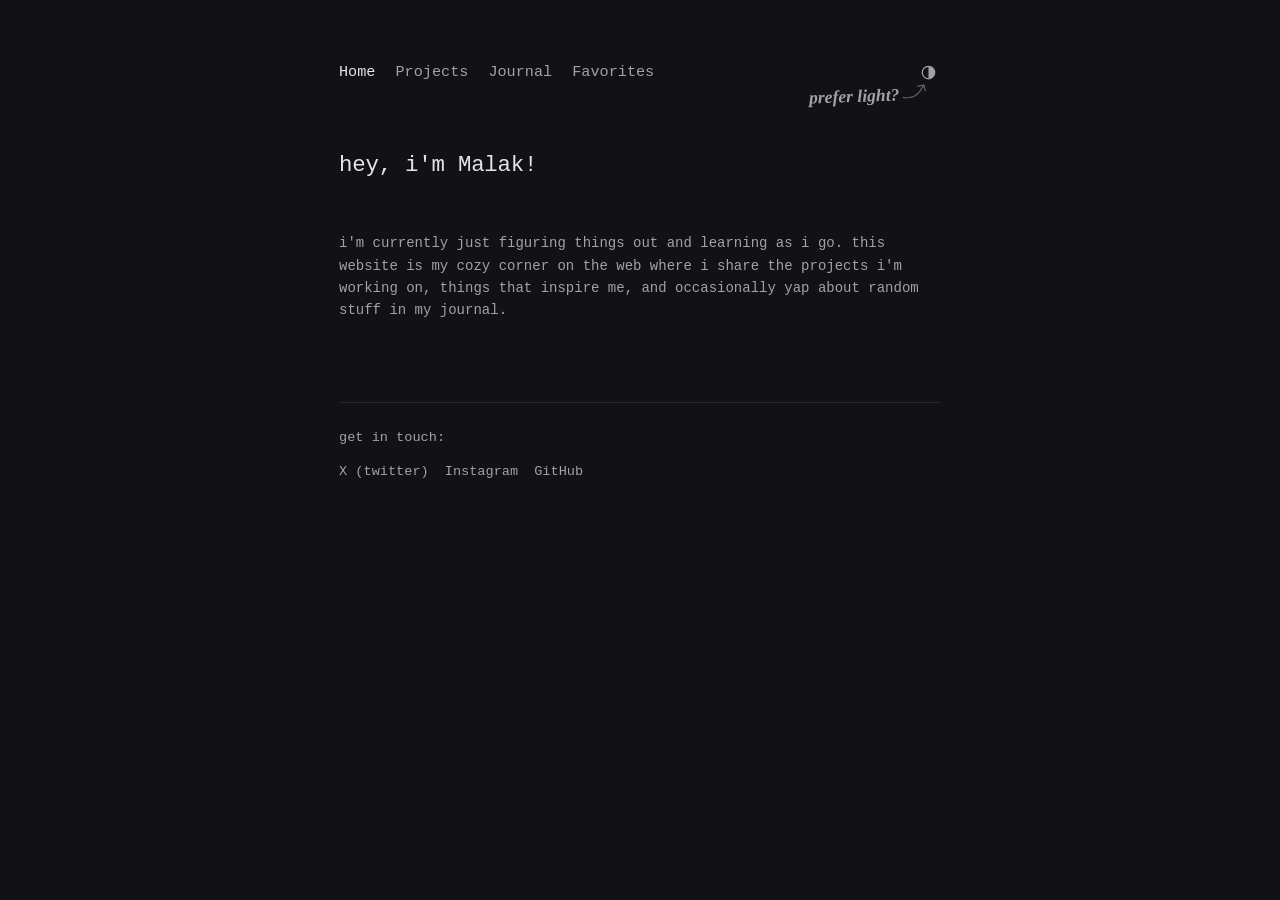
<file: index.html>
<!DOCTYPE html>
<html lang="en">

<head>
    <!-- The <meta> tags define metadata about the HTML document. -->
    <meta charset="UTF-8">
    <meta name="viewport" content="width=device-width, initial-scale=1.0">

    <!-- Title is crucial for SEO and appears in the browser tab. -->
    <title>malak's website | Home</title>

    <!-- Meta description summarizes the page content for search engines. -->
    <meta name="description"
        content="Welcome to the personal website of Malak. Explore my projects, read my journal, and see my favorites.">

    <!-- Link to the central stylesheet -->
    <link rel="stylesheet" href="style.css">

    <!-- Theme Toggle Scripts -->
    <script src="theme.js" defer></script>
    <script>
        // Prevent theme flash on page load
        if (localStorage.getItem('theme') === 'light') {
            document.documentElement.classList.add('light-mode');
        }
    </script>
</head>

<body>

    <!-- 1. NAVIGATION BAR -->
    <!-- The <nav> element is a semantic tag used to define a block of navigation links. -->
    <nav>
        <ul>
            <!-- Relative links to the 4 pages in the website -->
            <li><a href="index.html" class="active">Home</a></li>
            <li><a href="projects.html">Projects</a></li>
            <li><a href="journal.html">Journal</a></li>
            <!-- Note: Linked to favorites.html to match the file created in your workspace -->
            <li><a href="favorites.html">Favorites</a></li>
        </ul>
        <div class="theme-switcher">
            <span id="theme-text" class="theme-callout">prefer light?</span>
            <img class="theme-arrow" src="assets/arrow-scribble.svg" alt="" aria-hidden="true">
            <button id="theme-toggle" class="theme-toggle" aria-label="Toggle theme">
                <svg class="theme-icon" viewBox="0 0 24 24" aria-hidden="true" focusable="false">
                    <circle cx="12" cy="12" r="10"></circle>
                    <path d="M12 2v20a10 10 0 0 0 0-20z"></path>
                </svg>
            </button>
        </div>
    </nav>

    <!-- 2. MAIN HEADER -->
    <!-- The <header> element represents introductory content, containing headings or logos. -->
    <header>
        <h1>hey, i'm Malak!</h1>
    </header>

    <!-- 3. MAIN SECTION -->
    <!-- The <main> element contains the unique, dominant content of this specific page. -->
    <main>
        <!-- A <section> is used to group related content, in this case, the introduction. -->
        <section>
            <p>
                i'm currently just figuring things out and learning as i go.
                this website is my cozy corner on the web where i share the projects i'm working on, things that inspire
                me, and occasionally yap about random stuff in my journal.

            </p>
        </section>
    </main>

    <!-- 4. FOOTER -->
    <!-- The <footer> element contains metadata, copyright notices, or links to social media. -->
    <footer>
        <p>get in touch:</p>
        <!-- Unordered list for social media links -->
        <ul>
            <!-- target="_blank" opens links in a new tab, rel="noopener noreferrer" is a security best practice -->
            <li><a href="https://x.com/watumeanbro_" target="_blank" rel="noopener noreferrer">X (twitter)</a></li>
            <li><a href="https://www.instagram.com/watumeanbro/" target="_blank" rel="noopener noreferrer">Instagram</a>
            </li>
            <li><a href="https://github.com/watumeanbro" target="_blank" rel="noopener noreferrer">GitHub</a></li>
        </ul>
    </footer>

</body>

</html>
</file>
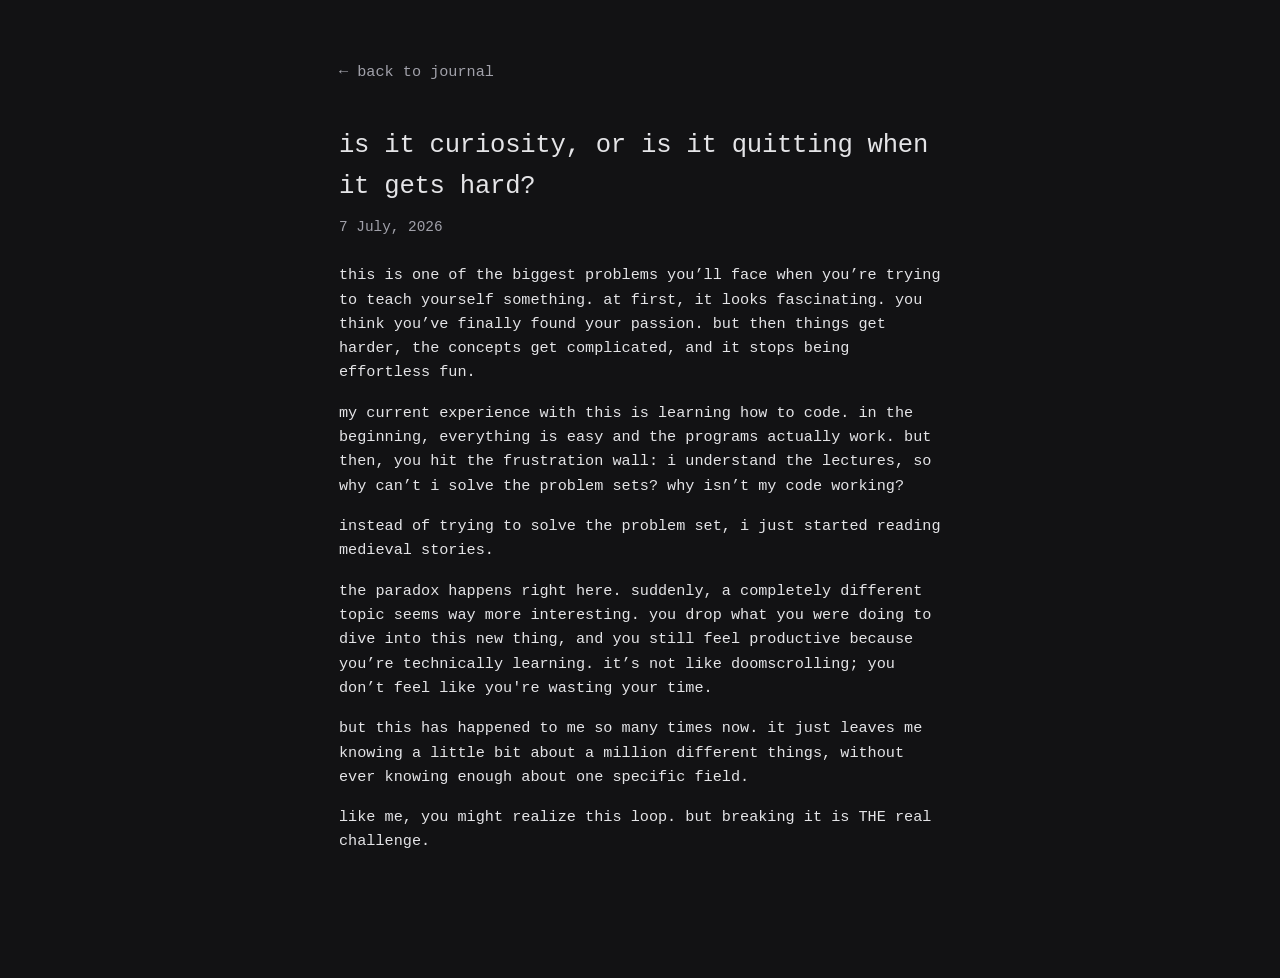
<file: curious-or-quitter.html>
<!DOCTYPE html>
<html lang="en">
<head>
    <meta charset="UTF-8">
    <meta name="viewport" content="width=device-width, initial-scale=1.0">
    <title>is it curiosity, or is it quitting? | Malak</title>
    <link rel="stylesheet" href="style.css"> 
    
    <style>
        .back-link {
            color: var(--text-muted) !important;
            border-bottom: 1px solid transparent !important;
            font-size: 0.95rem;
            padding-bottom: 1px;
            transition: color 0.15s ease, border-color 0.15s ease;
        }
        
        .back-link:hover {
            color: var(--text-color) !important;                    
            border-bottom: 1px solid var(--accent-hover) !important;
        }
        
        .emphasis-text {
            font-weight: 500;
            color: var(--text-color);
        }
    </style>
</head>
<body>

    <header style="margin-bottom: 40px;">
        <a href="journal.html" class="back-link" style="display: inline-flex; align-items: center; gap: 6px;">
            ← back to journal
        </a>
    </header>

    <main>
        <article>
            <header style="margin-bottom: 24px;">
                <h1 style="font-size: 1.6rem; font-weight: 500; margin-bottom: 8px;">is it curiosity, or is it quitting when it gets hard?</h1>
                <time style="color: var(--text-muted); font-size: 0.9rem;">7 July, 2026</time>
            </header>

            <div style="display: flex; flex-direction: column; gap: 16px; font-size: 0.95rem; line-height: 1.6;">
                <p>this is one of the biggest problems you’ll face when you’re trying to teach yourself something. at first, it looks fascinating. you think you’ve finally found your passion. but then things get harder, the concepts get complicated, and it stops being effortless fun.</p>
                
                <p>my current experience with this is learning how to code. in the beginning, everything is easy and the programs actually work. but then, you hit the frustration wall: i understand the lectures, so why can’t i solve the problem sets? why isn’t my code working?</p>
                
                <p>instead of trying to solve the problem set, i just started reading medieval stories.</p>
                
                <p>the paradox happens right here. suddenly, a completely different topic seems way more interesting. you drop what you were doing to dive into this new thing, and you still feel productive because you’re technically learning. it’s not like doomscrolling; you don’t feel like you're wasting your time.</p>
                
                <p>but this has happened to me so many times now. it just leaves me knowing a little bit about a million different things, without ever knowing enough about one specific field.</p>
                
                <p class="emphasis-text">
                    like me, you might realize this loop. but breaking it is THE real challenge.
                </p>
            </div>
        </article>
    </main>

    <script>
        (function() {
            const currentTheme = localStorage.getItem('theme') || localStorage.getItem('darkMode');
            if (currentTheme === 'light' || document.documentElement.classList.contains('light-mode') || localStorage.getItem('light-mode') === 'true') {
                document.body.classList.add('light-mode');
            }
        })();
    </script>

</body>
</html>
</file>
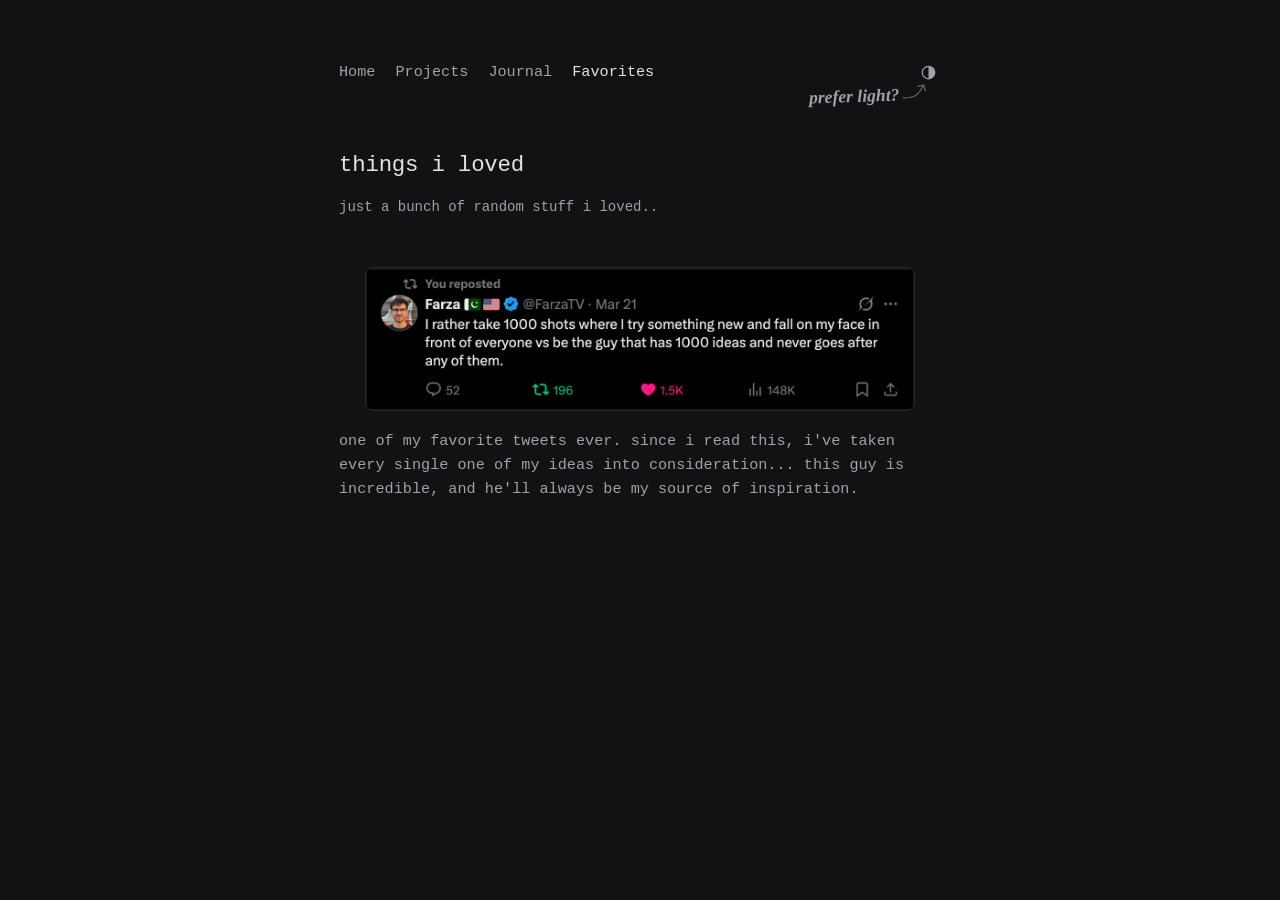
<file: favorites.html>
<!DOCTYPE html>
<html lang="en">

<head>
    <!-- Metadata defining document characteristics -->
    <meta charset="UTF-8">
    <meta name="viewport" content="width=device-width, initial-scale=1.0">

    <!-- Page title and description for SEO and browser tab display -->
    <title>malak's website | Favorites</title>
    <meta name="description" content="A space for media, books, videos, or random gems that inspired me.">

    <!-- Link to the central stylesheet -->
    <link rel="stylesheet" href="style.css">
    
    <!-- Theme Toggle Scripts -->
    <script src="theme.js" defer></script>
    <script>
        // Prevent theme flash on page load
        if (localStorage.getItem('theme') === 'light') {
            document.documentElement.classList.add('light-mode');
        }
    </script>
</head>

<body>

    <!-- 1. NAVIGATION BAR -->
    <!-- The exact same <nav> component from index.html to ensure consistent page navigation. -->
    <nav>
        <ul>
            <!-- Relative links to the 4 pages in the website -->
            <li><a href="index.html">Home</a></li>
            <li><a href="projects.html">Projects</a></li>
            <li><a href="journal.html">Journal</a></li>
            <!-- Note: Linked to favorites.html to match the file created in your workspace -->
            <li><a href="favorites.html" class="active">Favorites</a></li>
        </ul>
        <div class="theme-switcher">
            <span id="theme-text" class="theme-callout">prefer light?</span>
            <img class="theme-arrow" src="assets/arrow-scribble.svg" alt="" aria-hidden="true">
            <button id="theme-toggle" class="theme-toggle" aria-label="Toggle theme">
                <svg class="theme-icon" viewBox="0 0 24 24" aria-hidden="true" focusable="false">
                    <circle cx="12" cy="12" r="10"></circle>
                    <path d="M12 2v20a10 10 0 0 0 0-20z"></path>
                </svg>
            </button>
        </div>
    </nav>

    <!-- 2. MAIN HEADER -->
    <!-- The <header> element contains page-specific introductory context and title. -->
    <header>
        <h1>things i loved</h1>
        <p>
            just a bunch of random stuff i loved..
        </p>
    </header>

    <section style="margin-top: 48px; margin-bottom: 48px;">
    
    <figure style="max-width: 550px; margin: 0 auto 10px auto; text-align: left;">
        <a href="https://x.com/FarzaTV/status/2035370439460171829" target="_blank" rel="noopener noreferrer" style="border-bottom: none !important;">
            <img src="assets/farza-tweet.png" alt="Farza's tweet about taking 1000 shots vs having 1000 ideas" style="width: 100%; height: auto; border-radius: 8px; border: 1px solid var(--border-color);">
        </a>
    </figure>

    <div style="font-size: 0.95rem; line-height: 1.6; color: var(--text-muted); margin-top: 5px;">
        <p>
            one of my favorite tweets ever. since i read this, i've taken every single one of my ideas into consideration... this guy is incredible, and he'll always be my source of inspiration.
        </p>
    </div>

    </section>

    <!-- 3. MAIN SECTION -->
    <!-- The <main> tag holds the main content unique to this page. -->
    <main>

        <!-- Empty unordered list for future favorites -->
        <ul>
            <!-- Log future favorites here -->
        </ul>

    </main>

    <!-- 4. NO FOOTER -->
    <!-- As requested, this page does not contain a <footer> element. -->

</body>

</html>
</file>
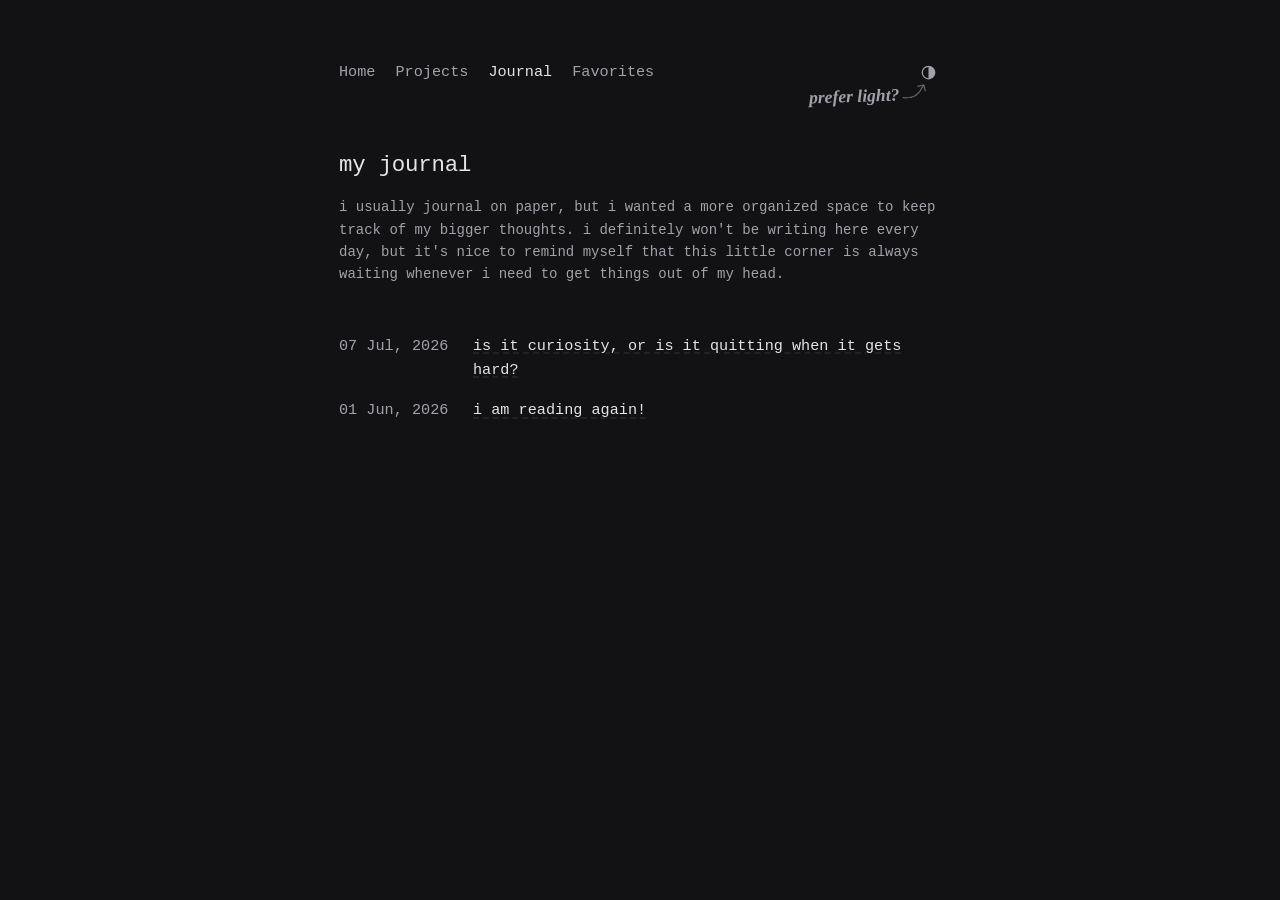
<file: journal.html>
<!DOCTYPE html>
<html lang="en">

<head>
    <meta charset="UTF-8">
    <meta name="viewport" content="width=device-width, initial-scale=1.0">

    <title>malak's website | Journal</title>
    <meta name="description"
        content="My journal containing random thoughts, lessons learned, and progress updates on my journey.">

    <link rel="stylesheet" href="style.css">
    
    <script src="theme.js" defer></script>
    <script>
        // Prevent theme flash on page load
        if (localStorage.getItem('theme') === 'light') {
            document.documentElement.classList.add('light-mode');
        }
    </script>
</head>

<body>

    <nav>
        <ul>
            <li><a href="index.html">Home</a></li>
            <li><a href="projects.html">Projects</a></li>
            <li><a href="journal.html" class="active">Journal</a></li>
            <li><a href="favorites.html">Favorites</a></li>
        </ul>
        <div class="theme-switcher">
            <span id="theme-text" class="theme-callout">prefer light?</span>
            <img class="theme-arrow" src="assets/arrow-scribble.svg" alt="" aria-hidden="true">
            <button id="theme-toggle" class="theme-toggle" aria-label="Toggle theme">
                <svg class="theme-icon" viewBox="0 0 24 24" aria-hidden="true" focusable="false">
                    <circle cx="12" cy="12" r="10"></circle>
                    <path d="M12 2v20a10 10 0 0 0 0-20z"></path>
                </svg>
            </button>
        </div>
    </nav>

    <header>
        <h1>my journal</h1>
        <p>
            i usually journal on paper, but i wanted a more organized space to keep track of my bigger thoughts.
            i definitely won't be writing here every day, but it's nice to remind myself that this little corner is
            always waiting whenever i need to get things out of my head.
        </p>
    </header>


    <main>

        <ul>
            <li>
              <time>07 Jul, 2026</time> 
              <a href="curious-or-quitter.html" style="display: inline; border: none !important; text-decoration: underline dashed var(--border-color) !important; text-underline-offset: 3px;">is it curiosity, or is it quitting when it gets hard?</a>
            </li>

            <li>
              <time>01 Jun, 2026</time> 
              <a href="reading-again.html" style="display: inline; border: none !important; text-decoration: underline dashed var(--border-color) !important; text-underline-offset: 3px;">i am reading again!</a>
            </li>
        </ul>

    </main>



</body>

</html>
</file>
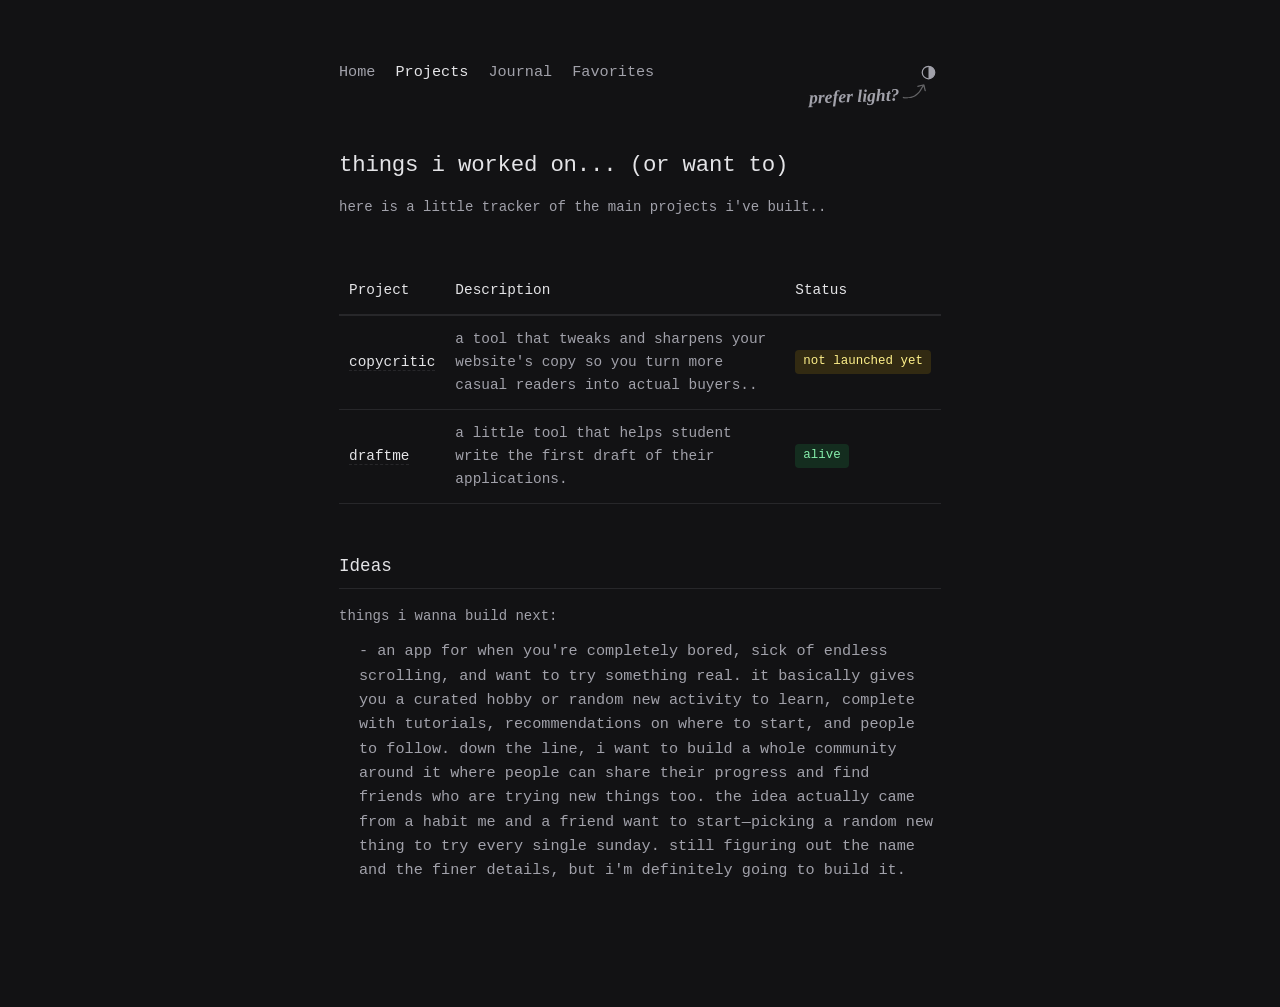
<file: projects.html>
<!DOCTYPE html>
<html lang="en">

<head>
    <!-- Metadata defining document characteristics -->
    <meta charset="UTF-8">
    <meta name="viewport" content="width=device-width, initial-scale=1.0">

    <!-- Page title and description for SEO and browser tab display -->
    <title>malak's website | Projects</title>
    <meta name="description"
        content="a list of projects i have worked on, am currently building, or want to tackle in the future.">

    <!-- Link to the central stylesheet -->
    <link rel="stylesheet" href="style.css">
    
    <!-- Theme Toggle Scripts -->
    <script src="theme.js" defer></script>
    <script>
        // Prevent theme flash on page load
        if (localStorage.getItem('theme') === 'light') {
            document.documentElement.classList.add('light-mode');
        }
    </script>
</head>

<body>

    <!-- 1. NAVIGATION BAR -->
    <!-- The exact same <nav> component from index.html to ensure consistent page navigation. -->
    <nav>
        <ul>
            <!-- Relative links to the 4 pages in the website -->
            <li><a href="index.html">Home</a></li>
            <li><a href="projects.html" class="active">Projects</a></li>
            <li><a href="journal.html">Journal</a></li>
            <!-- Note: Linked to favorites.html to match the file created in your workspace -->
            <li><a href="favorites.html">Favorites</a></li>
        </ul>
        <div class="theme-switcher">
            <span id="theme-text" class="theme-callout">prefer light?</span>
            <img class="theme-arrow" src="assets/arrow-scribble.svg" alt="" aria-hidden="true">
            <button id="theme-toggle" class="theme-toggle" aria-label="Toggle theme">
                <svg class="theme-icon" viewBox="0 0 24 24" aria-hidden="true" focusable="false">
                    <circle cx="12" cy="12" r="10"></circle>
                    <path d="M12 2v20a10 10 0 0 0 0-20z"></path>
                </svg>
            </button>
        </div>
    </nav>

    <!-- 2. MAIN HEADER -->
    <!-- The <header> element contains page-specific introductory context and title. -->
    <header>
        <h1>things i worked on... (or want to)</h1>
        <p>
            here is a little tracker of the main projects i've built..
        </p>
    </header>

    <!-- 3. MAIN SECTION -->
    <!-- The <main> tag holds the main content unique to this page. -->
    <main>

        <!-- A semantic HTML <table> element is the perfect container for structured tabular data. -->
        <table>
            <!-- <thead> groups the header content of a table for accessibility and styling. -->
            <thead>
                <!-- <tr> defines a table row -->
                <tr>
                    <!-- <th> defines header cells. 'scope="col"' specifies that the cell is a header for a column. -->
                    <th scope="col">Project</th>
                    <th scope="col">Description</th>
                    <th scope="col">Status</th>
                </tr>
            </thead>

            <!-- <tbody> groups the main content body of the table. -->
            <tbody>
                <!-- Row for copycritic -->
                <tr>
                    <!-- <td> defines a standard table data cell -->
                    <td><a href="https://www.copycritic.online/">copycritic</a></td>
                    <td>a tool that tweaks and sharpens your website's copy so you turn more casual readers into actual
                        buyers..</td>
                    <td><span class="status-tag status-not-launched">not launched yet</span></td>
                </tr>

                <!-- Row for draftme -->
                <tr>
                    <td><a href="https://draftme.online/">draftme</a></td>
                    <td>a little tool that helps student write the first draft of their applications.</td>
                    <td><span class="status-tag status-alive">alive</span></td>
                </tr>
            </tbody>
        </table>

        <!-- 4. IDEAS SECTION -->
        <!-- <section> represents a standalone section of a page that shares a theme. -->
        <section>
            <h2>Ideas</h2>
            <p>things i wanna build next:</p>
          
            
            <div style="padding-left: 20px; color: var(--text-muted); font-size: 0.95rem; line-height: 1.6; margin-top: 12px;">
              <p>
                - an app for when you're completely bored, sick of endless scrolling, and want to try something real. it basically gives you a curated hobby or random new activity to learn, complete with tutorials, recommendations on where to start, and people to follow. down the line, i want to build a whole community around it where people can share their progress and find friends who are trying new things too. the idea actually came from a habit me and a friend want to start—picking a random new thing to try every single sunday. still figuring out the name and the finer details, but i'm definitely going to build it.
              </p>
            </div>
        </section>

    </main>


</body>

</html>
</file>
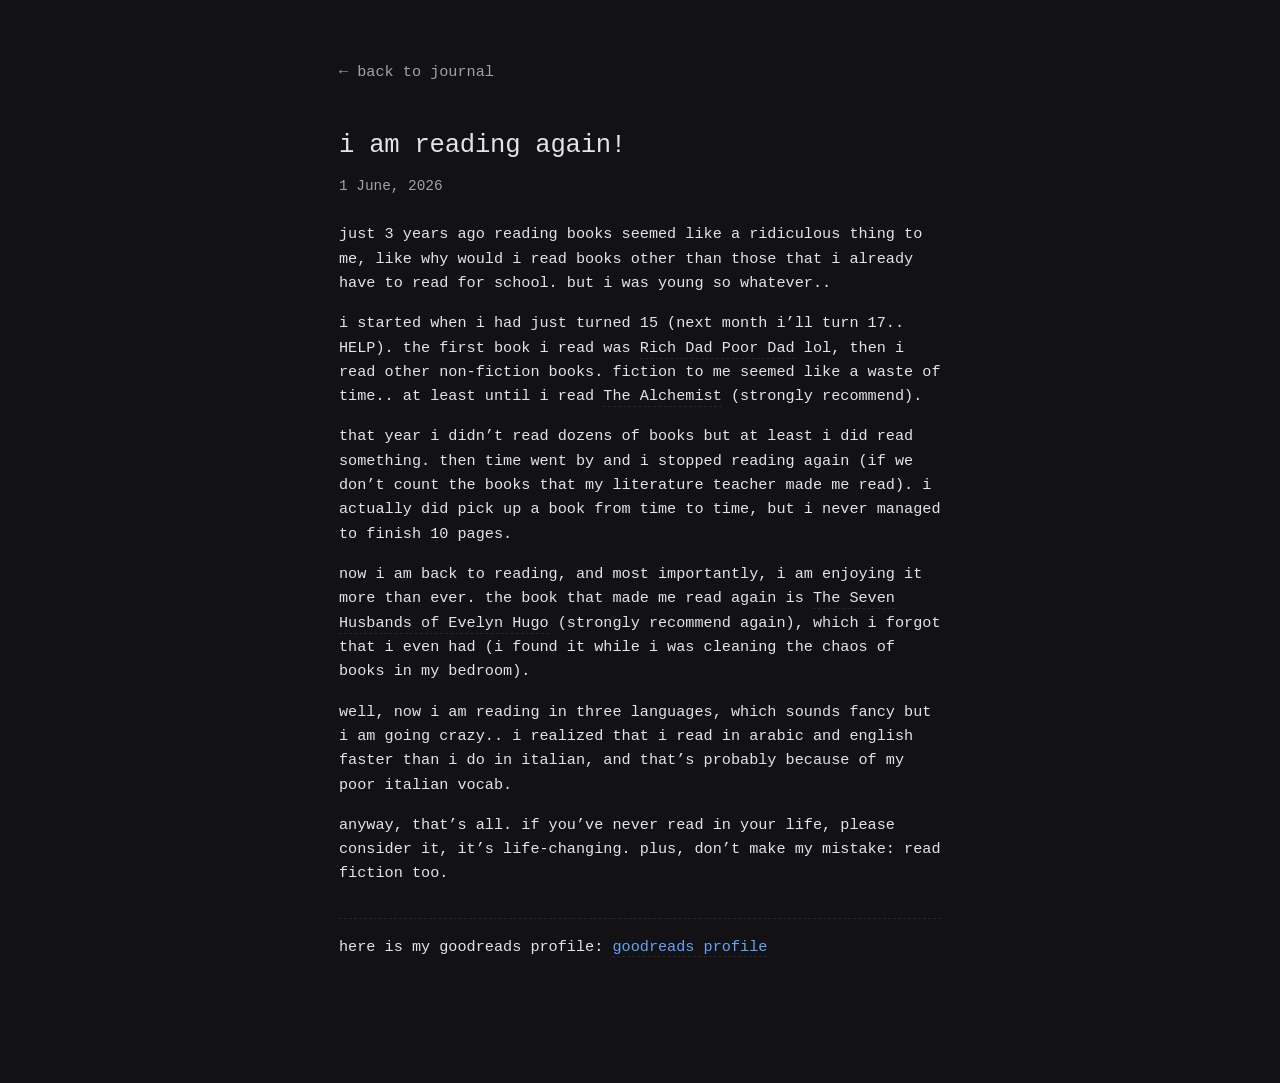
<file: reading-again.html>
<!DOCTYPE html>
<html lang="en">
<head>
    <meta charset="UTF-8">
    <meta name="viewport" content="width=device-width, initial-scale=1.0">
    <title>i am reading again! | Malak</title>
    <link rel="stylesheet" href="style.css"> 
    
    <style>
        /* Keep your book links exactly as they are */
        .book-link {
            color: var(--text-color) !important;
            border-bottom: 1px dashed var(--border-color) !important;
            padding-bottom: 1px;
            transition: color 0.15s ease, border-color 0.15s ease;
        }
        
        .book-link:hover {
            color: #f59e0b !important;
            border-bottom: 1px solid #f59e0b !important;
        }

        /* FIXING THE HOVER MODE TO MATCH THE SCREENSHOT PERFECTLY */
        .back-link {
            color: var(--text-muted) !important;
            border-bottom: 1px solid transparent !important; /* Invisible border line on idle to prevent text from jumping */
            font-size: 0.95rem;
            padding-bottom: 1px; /* Keeps the spacing consistent with your other links */
            transition: color 0.15s ease, border-color 0.15s ease;
        }
        
        .back-link:hover {
            color: var(--text-color) !important;                    /* Turns into the main white/dark text color */
            border-bottom: 1px solid var(--accent-hover) !important; /* MATCHES SCREENSHOT: Crisp blue accent line underneath! */
        }
    </style>
</head>
<body>

    <header style="margin-bottom: 40px;">
        <a href="journal.html" class="back-link" style="display: inline-flex; align-items: center; gap: 6px;">
            ← back to journal
        </a>
    </header>

    <main>
        <article>
            <header style="margin-bottom: 24px;">
                <h1 style="font-size: 1.6rem; font-weight: 500; margin-bottom: 8px;">i am reading again!</h1>
                <time style="color: var(--text-muted); font-size: 0.9rem;">1 June, 2026</time>
            </header>

            <div style="display: flex; flex-direction: column; gap: 16px; font-size: 0.95rem;">
                <p>just 3 years ago reading books seemed like a ridiculous thing to me, like why would i read books other than those that i already have to read for school. but i was young so whatever..</p>
                
                <p>i started when i had just turned 15 (next month i’ll turn 17.. HELP). the first book i read was <a href="https://www.goodreads.com/book/show/69571.Rich_Dad_Poor_Dad" target="_blank" rel="noopener noreferrer" class="book-link">Rich Dad Poor Dad</a> lol, then i read other non-fiction books. fiction to me seemed like a waste of time.. at least until i read <a href="https://www.goodreads.com/book/show/18144590-the-alchemist" target="_blank" rel="noopener noreferrer" class="book-link">The Alchemist</a> (strongly recommend).</p>
                
                <p>that year i didn’t read dozens of books but at least i did read something. then time went by and i stopped reading again (if we don’t count the books that my literature teacher made me read). i actually did pick up a book from time to time, but i never managed to finish 10 pages.</p>
                
                <p>now i am back to reading, and most importantly, i am enjoying it more than ever. the book that made me read again is <a href="https://www.goodreads.com/book/show/32620332-the-seven-husbands-of-evelyn-hugo" target="_blank" rel="noopener noreferrer" class="book-link">The Seven Husbands of Evelyn Hugo</a> (strongly recommend again), which i forgot that i even had (i found it while i was cleaning the chaos of books in my bedroom).</p>
                
                <p>well, now i am reading in three languages, which sounds fancy but i am going crazy.. i realized that i read in arabic and english faster than i do in italian, and that’s probably because of my poor italian vocab.</p>
                
                <p>anyway, that’s all. if you’ve never read in your life, please consider it, it’s life-changing. plus, don’t make my mistake: read fiction too.</p>
                
                <p style="margin-top: 16px; padding-top: 16px; border-top: 1px dashed var(--border-color);">
                    here is my goodreads profile: <a href="https://www.goodreads.com/user/show/198017879-malak" target="_blank" rel="noopener noreferrer">goodreads profile</a>
                </p>
            </div>
        </article>
    </main>

    <script>
        (function() {
            const currentTheme = localStorage.getItem('theme') || localStorage.getItem('darkMode');
            if (currentTheme === 'light' || document.documentElement.classList.contains('light-mode') || localStorage.getItem('light-mode') === 'true') {
                document.body.classList.add('light-mode');
            }
        })();
    </script>

</body>
</html>
</file>
<file: style.css>
/* ==========================================================================
   STYLE SHEET FOR MALAK'S WEBSITE
   Inspired by the layouts of iamrob.in and farza.com
   ========================================================================== */

/* --------------------------------------------------------------------------
   1. DESIGN SYSTEM VARIABLES
   Using CSS variables (:root) to define a cohesive, easily adjustable system.
   -------------------------------------------------------------------------- */
:root {
    /* Color Palette: Cozy, Soft Dark Mode */
    --bg-color: #121214;         /* Deep rich dark background */
    --text-color: #e4e4e7;       /* Soft zinc off-white for body text */
    --text-muted: #a1a1aa;       /* Muted gray for secondary descriptions and dates */
    
    /* Accent details inspired by minimalist portfolios */
    --accent-color: #60a5fa;     /* Crisp soft blue for links/actions */
    --accent-hover: #93c5fd;     /* Lighter blue for active hover feedback */
    --border-color: #27272a;     /* Very subtle zinc dark border lines */

    /* Status Tag Colors (Dark Mode default) */
    --status-alive-bg: rgba(34, 197, 94, 0.15);
    --status-alive-text: #86efac;
    --status-not-launched-bg: rgba(234, 179, 8, 0.15);
    --status-not-launched-text: #fef08a;
    --status-cancelled-bg: rgba(239, 68, 68, 0.15);
    --status-cancelled-text: #fca5a5;

    /* Typography Settings */
    /* System Monospace font-stack for a sharp, developer-aesthetic feel */
    --font-mono: ui-monospace, SFMono-Regular, "SF Mono", Menlo, Monaco, Consolas, "Liberation Mono", "Courier New", monospace;
    --font-size-base: 14px;
    --line-height-base: 1.6;

    /* Layout Spacing */
    --max-width: 650px;          /* Clean single-column layout constraint */
}

/* Light Mode Overrides */
.light-mode {
    --bg-color: #ffffff;         /* Clean white background */
    --text-color: #18181b;       /* Dark zinc text */
    --text-muted: #71717a;       /* Muted gray */
    --accent-color: #2563eb;     /* Rich blue for links */
    --accent-hover: #1d4ed8;     /* Darker blue on hover */
    --border-color: #e4e4e7;     /* Light border lines */
    
    /* Status Tag Colors (Light Mode) */
    --status-alive-bg: rgba(34, 197, 94, 0.1);
    --status-alive-text: #15803d;
    --status-not-launched-bg: rgba(234, 179, 8, 0.1);
    --status-not-launched-text: #a16207;
    --status-cancelled-bg: rgba(239, 68, 68, 0.1);
    --status-cancelled-text: #b91c1c;
}

/* --------------------------------------------------------------------------
   2. BASE HTML RESET & LAYOUT
   Standardizing styling behavior across modern browsers.
   -------------------------------------------------------------------------- */
* {
    box-sizing: border-box;
    margin: 0;
    padding: 0;
}

body {
    background-color: var(--bg-color);
    color: var(--text-color);
    font-family: var(--font-mono);
    font-size: var(--font-size-base);
    line-height: var(--line-height-base);
    max-width: var(--max-width);
    margin: 0 auto;             /* Centers the entire page content */
    padding: 60px 24px;         /* Breathing room on screen edges and mobile */
    -webkit-font-smoothing: antialiased;
    -moz-osx-font-smoothing: grayscale;
}

/* --------------------------------------------------------------------------
   3. TYPOGRAPHY & LINKS
   Clean inline styling and hover micro-animations.
   -------------------------------------------------------------------------- */
a {
    color: var(--accent-color);
    text-decoration: none;
    border-bottom: 1px dashed var(--border-color); /* Elegant dotted underline */
    transition: color 0.15s ease, border-color 0.15s ease;
}

a:hover {
    color: var(--accent-hover);
    border-bottom: 1px solid var(--accent-hover); /* Solid underline on hover */
}

/* --------------------------------------------------------------------------
   4. NAVIGATION (<nav>)
   Flat, bullet-free, single-row layout inspired by iamrob.in.
   -------------------------------------------------------------------------- */
nav {
    margin-bottom: 64px;       /* Pushes header content down */
    display: flex;
    justify-content: flex-start;
    align-items: center;
    gap: 24px;
}

nav ul {
    list-style: none;
    display: flex;
    align-items: center;
    gap: 20px;                 /* Clean spacing between menu links */
    margin-right: auto;
}

nav li a {
    color: var(--text-muted);
    border-bottom: none;       /* Remove underline for navigation links */
    font-size: 0.95rem;
}

nav li a:hover,
nav li a.active {
    color: var(--text-color);  /* Hover transitions and active link remain highlighted */
}

.theme-switcher {
    position: relative;
    display: inline-flex;
    align-items: center;    /* FORCE: Snaps the toggle circle to the vertical center of the nav bar links */
    justify-content: flex-end;
    margin-left: auto;
    flex: 0 0 auto;
    width: 24px;
    height: 24px;
}

.theme-callout {
    position: absolute;
    /* Positions it out to the left and down below the button */
    right: 42px;
    top: 28px;
    color: var(--text-muted);     
    font-family: "Bradley Hand", "Marker Felt", "Comic Sans MS", cursive;
    font-size: 1.1rem;
    font-weight: 700;
    font-style: italic;
    white-space: nowrap;
    transform: rotate(-2deg);
    pointer-events: none;
    line-height: 1;
}

.theme-arrow {
    position: absolute;
    /* Places the arrow precisely between the text and the bottom of the button */
    right: 15px;
    top: 25px;
    width: 24px;
    height: auto;
    opacity: 0.6;
    transform: rotate(-5deg);
    pointer-events: none;
}

.light-mode .theme-arrow {
    opacity: 0.55;
}

body:not(.light-mode) .theme-arrow {
    filter: invert(80%) sepia(6%) saturate(100%) hue-rotate(200deg) brightness(90%) contrast(90%);
    opacity: 0.5;
}

/* Icon-only theme button */
.theme-toggle {
    position: relative;    /* FORCE: Keeps the button inline inside its parent container */
    width: 24px;
    height: 24px;
    background: transparent;
    border: 0;
    cursor: pointer;
    padding: 0;
    display: flex;
    align-items: center;
    justify-content: center;
    outline: none;
    
    color: var(--text-muted); 
    transition: color 0.15s ease;
}

.theme-toggle:hover,
.theme-toggle:focus-visible {
    color: var(--text-color);
    opacity: 0.85;
    outline: none;
}

/* Ensure the inline theme SVG scales nicely and centers */
.theme-toggle svg {
    flex-shrink: 0;
    display: block;
    width: 15px;
    height: 15px;
}

.theme-icon circle {
    fill: none;
    stroke: currentColor; /* Inherits var(--text-muted) */
    stroke-width: 2;
}

.theme-icon path {
    fill: currentColor;
}

/* --------------------------------------------------------------------------
   5. HEADER & SECTIONS
   Structure, spacing, and micro-hierarchy.
   -------------------------------------------------------------------------- */
header {
    margin-bottom: 48px;
}

header h1 {
    font-size: 1.4rem;
    font-weight: 500;
    color: var(--text-color);
    margin-bottom: 12px;
    letter-spacing: -0.01em;
}

header p {
    color: var(--text-muted);
}

main {
    margin-bottom: 64px;
}

section {
    margin-top: 48px;
}

section h2 {
    font-size: 1.1rem;
    font-weight: 500;
    color: var(--text-color);
    margin-bottom: 16px;
    border-bottom: 1px solid var(--border-color);
    padding-bottom: 8px;
}

section p {
    color: var(--text-muted);
}

/* --------------------------------------------------------------------------
   6. PROJECTS TABLE (<table>)
   Minimalist padding, crisp borders, and beautiful alignment.
   -------------------------------------------------------------------------- */
table {
    width: 100%;
    border-collapse: collapse;  /* Merges adjacent cell borders */
    margin: 32px 0;
    text-align: left;
}

table caption {
    text-align: left;
    font-size: 0.85rem;
    color: var(--text-muted);
    margin-bottom: 12px;
    font-style: italic;
}

th, td {
    padding: 12px 10px;
    border-bottom: 1px solid var(--border-color);
    font-size: 0.9rem;
}

th {
    color: var(--text-color);
    font-weight: 500;
    border-bottom: 2px solid var(--border-color);
}

td {
    color: var(--text-muted);
}

/* Highlight project links to stand out slightly inside table rows */
td a {
    color: var(--text-color);
    border-bottom: 1px dashed var(--border-color);
}

td a:hover {
    color: var(--accent-color);
    border-bottom-color: var(--accent-color);
}

/* Status Column Styling - ensures status alignments stay crisp */
td:last-child {
    font-size: 0.85rem;
}

/* Soft Muted Status Badge Styling */
.status-tag {
    display: inline-block;
    padding: 2px 8px;
    border-radius: 4px;
    font-size: 0.78rem;
    font-weight: 500;
    text-transform: lowercase;
    white-space: nowrap;
}

.status-alive {
    background-color: var(--status-alive-bg);
    color: var(--status-alive-text);
}

.status-not-launched {
    background-color: var(--status-not-launched-bg);
    color: var(--status-not-launched-text);
}

.status-cancelled {
    background-color: var(--status-cancelled-bg);
    color: var(--status-cancelled-text);
}

/* --------------------------------------------------------------------------
   7. JOURNAL FEED (<ul>)
   Side-by-side layout aligning dates and titles.
   -------------------------------------------------------------------------- */
main > ul {
    list-style: none;           /* Remove standard list bullets */
    margin: 32px 0;
}

main > ul > li {
    display: flex;              /* Flex layout for side-by-side date and title alignment */
    align-items: baseline;      /* Vertically aligns baseline of text */
    gap: 24px;                  /* Clean gap between time column and title link */
    margin-bottom: 16px;
    font-size: 0.95rem;
}

main > ul > li time {
    color: var(--text-muted);
    flex-shrink: 0;
    width: 110px;               /* Fixed width ensures dates stack and align perfectly */
}

main > ul > li a {
    color: var(--text-color);
    border-bottom: 1px dashed var(--border-color);
}

main > ul > li a:hover {
    color: var(--accent-color);
    border-bottom-color: var(--accent-color);
}

/* --------------------------------------------------------------------------
   8. FOOTER
   -------------------------------------------------------------------------- */
footer {
    border-top: 1px solid var(--border-color);
    padding-top: 24px;
    margin-top: 80px;
}

footer p {
    color: var(--text-muted);
    font-size: 0.85rem;
    margin-bottom: 12px;
}

footer ul {
    list-style: none;
    display: flex;
    gap: 16px;
}

footer li a {
    color: var(--text-muted);
    font-size: 0.85rem;
    border-bottom: none;
}

footer li a:hover {
    color: var(--text-color);
}



/* ==========================================================================
   9. MOBILE RESPONSIVE OPTIMIZATION (Screens under 600px)
   ========================================================================== */
@media (max-width: 600px) {
    body {
        padding: 40px 16px;
    }

    /* NAV BAR TWEAKS */
    nav {
        margin-bottom: 40px;
        gap: 12px; 
    }

    nav ul {
        gap: 12px; 
    }

    nav li a {
        font-size: 0.85rem; 
    }

    /* Bring the note back on mobile, just scale its text/spacing down slightly */
    .theme-callout {
        font-size: 0.85rem;
        right: 32px;
    }
    
    .theme-arrow {
        width: 18px;
        right: 12px;
    }

    /* PROJECTS PAGE TABLE TO VERTICAL CARDS */
    table, thead, tbody, th, td, tr {
        display: block; 
    }

    thead {
        display: none; 
    }

    tr {
        border-bottom: 1px solid var(--border-color);
        padding: 16px 0; 
    }

    td {
        border: none;
        padding: 2px 0; 
        width: 100%;
        text-align: left;
    }

    td:first-child {
        font-weight: 700;
        font-size: 1rem;
        color: var(--text-color);
    }

    td:nth-child(2) {
        font-size: 0.88rem;
        color: var(--text-muted);
        line-height: 1.5;
        margin: 4px 0 8px 0;
    }

    td:last-child {
        display: inline-block;
    }
}
</file>
